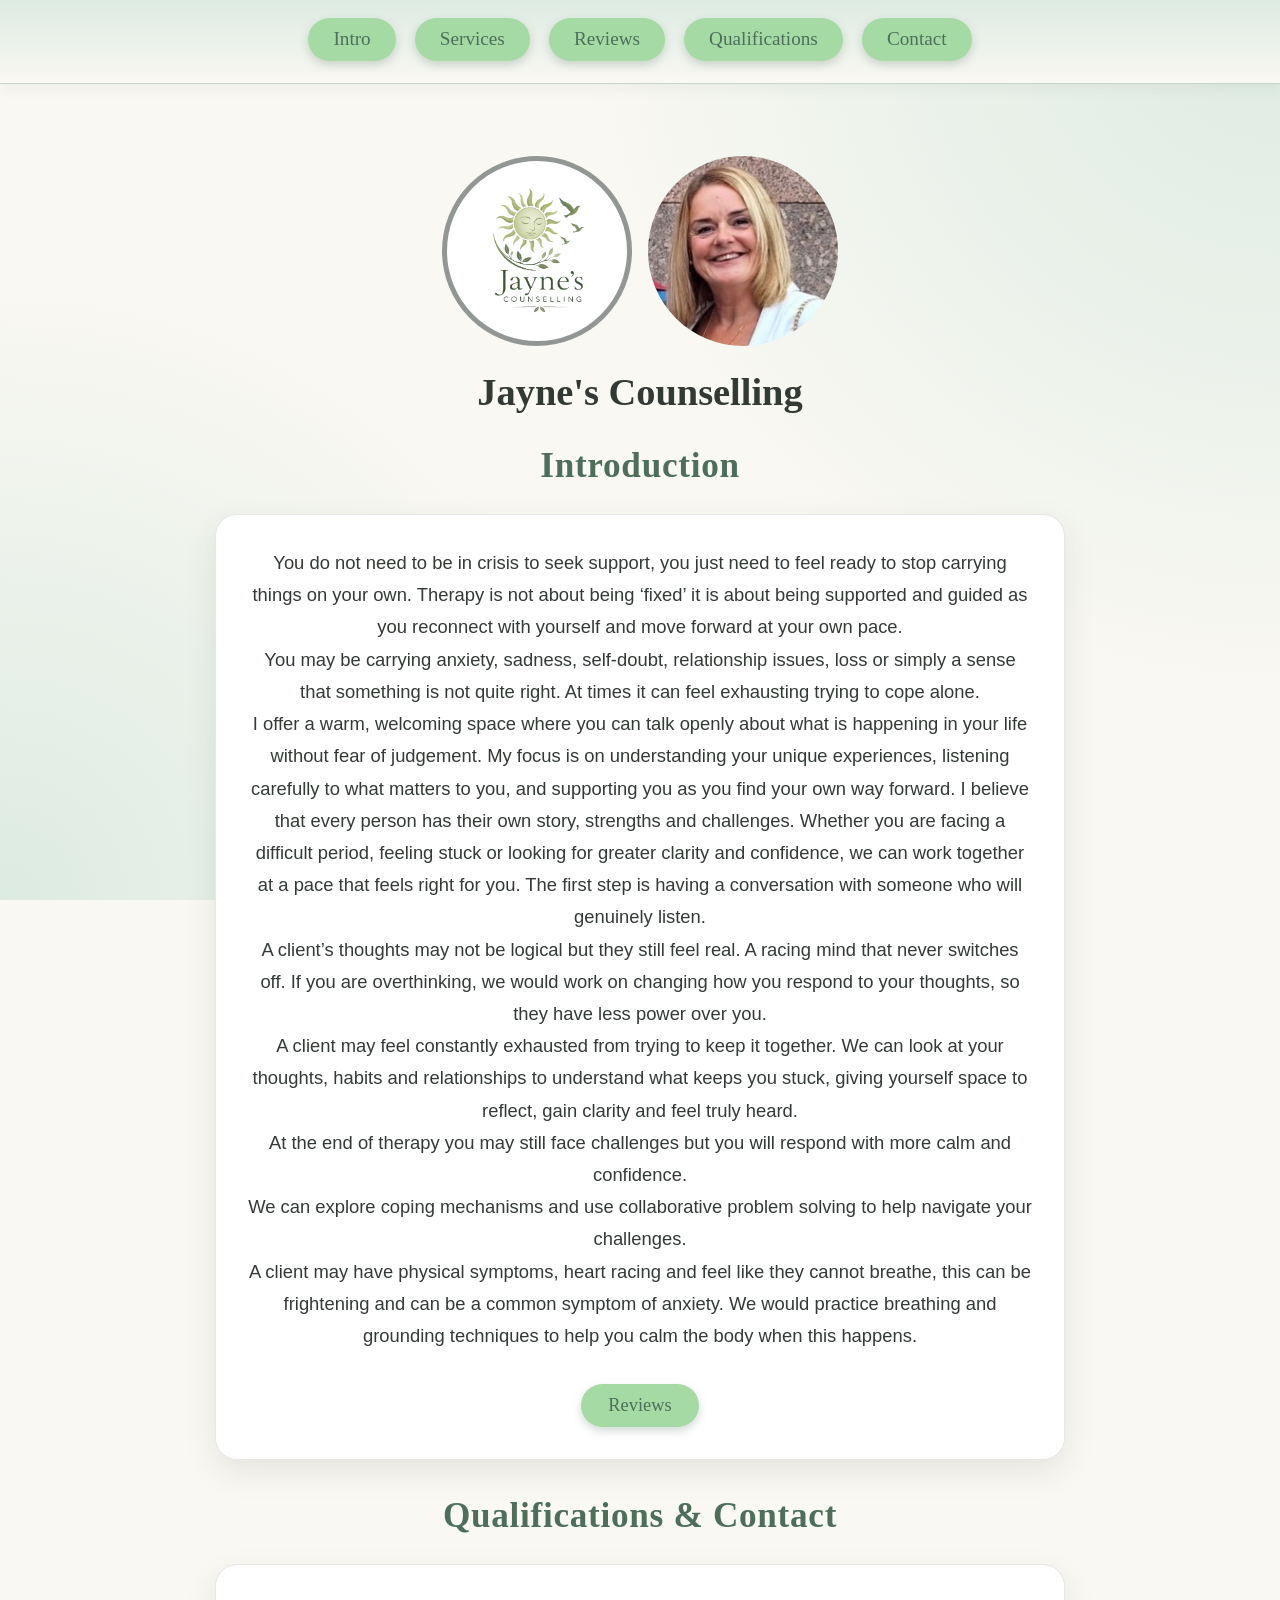
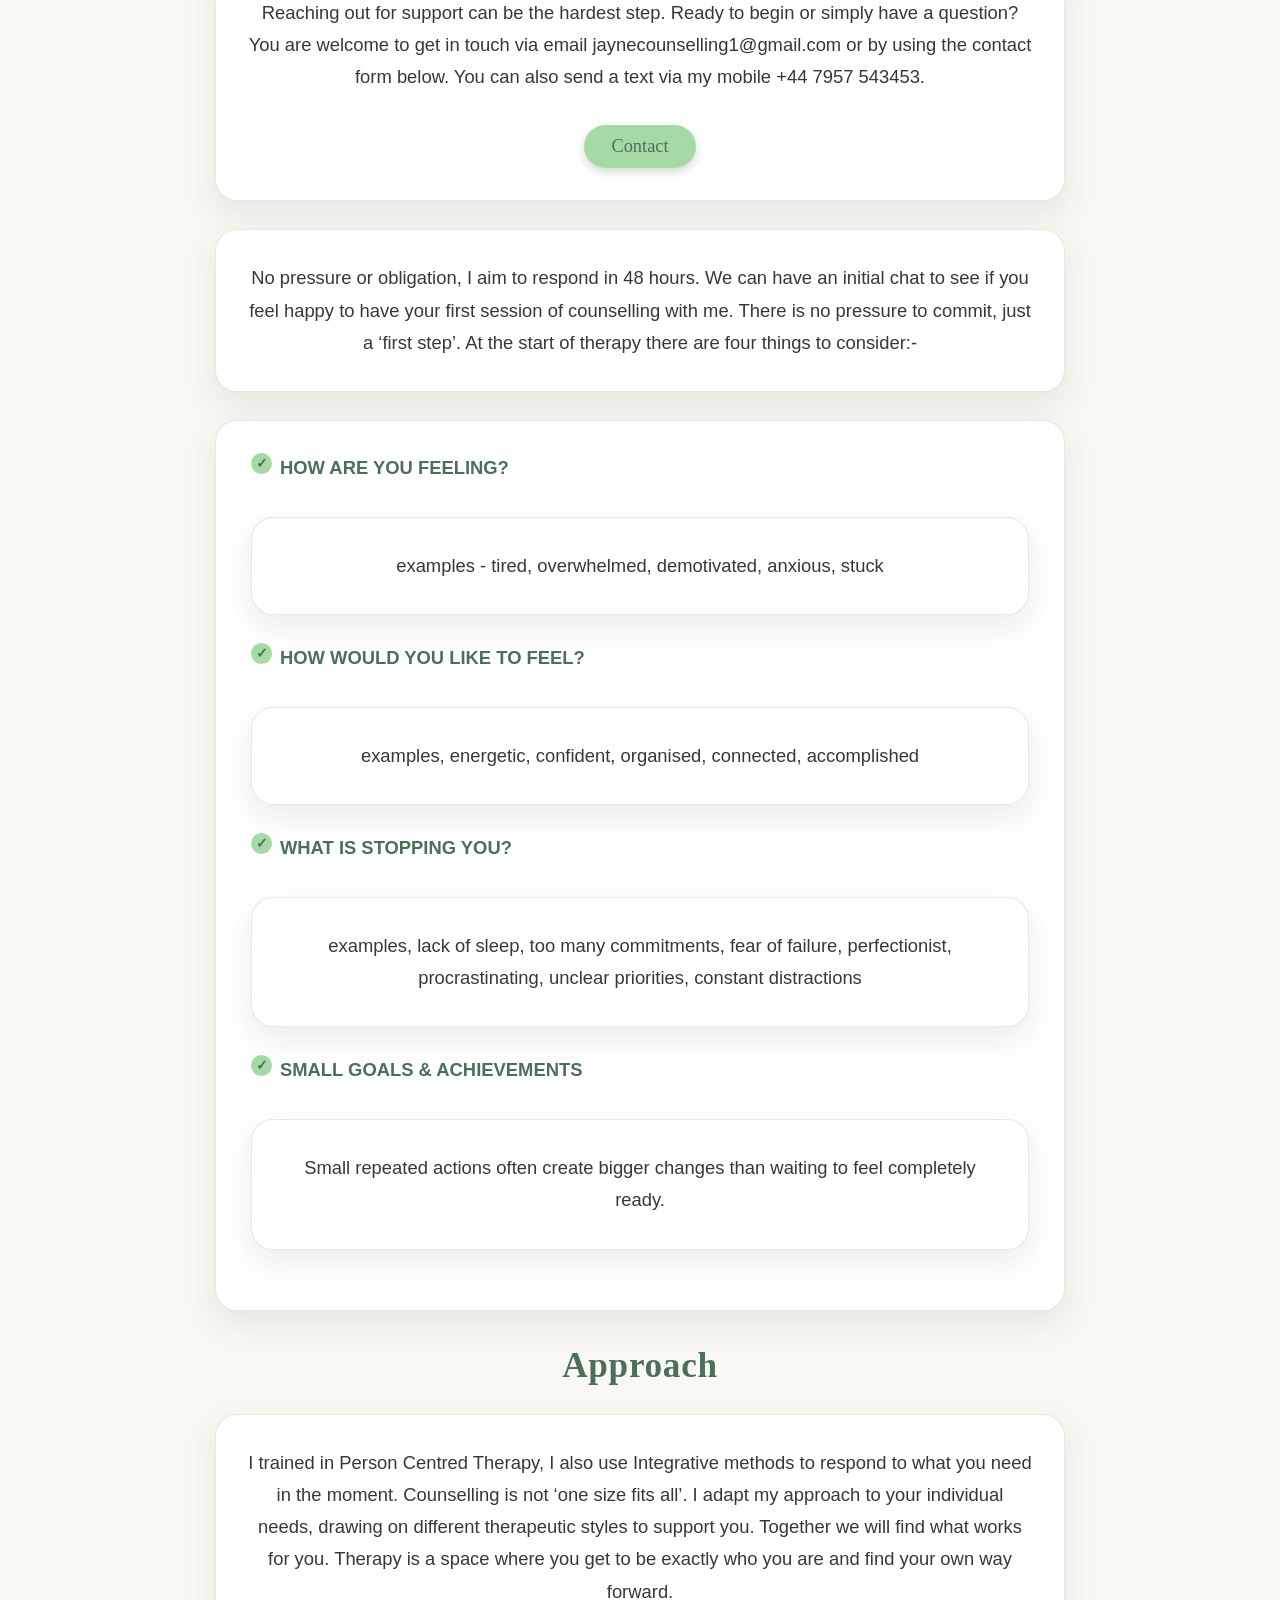
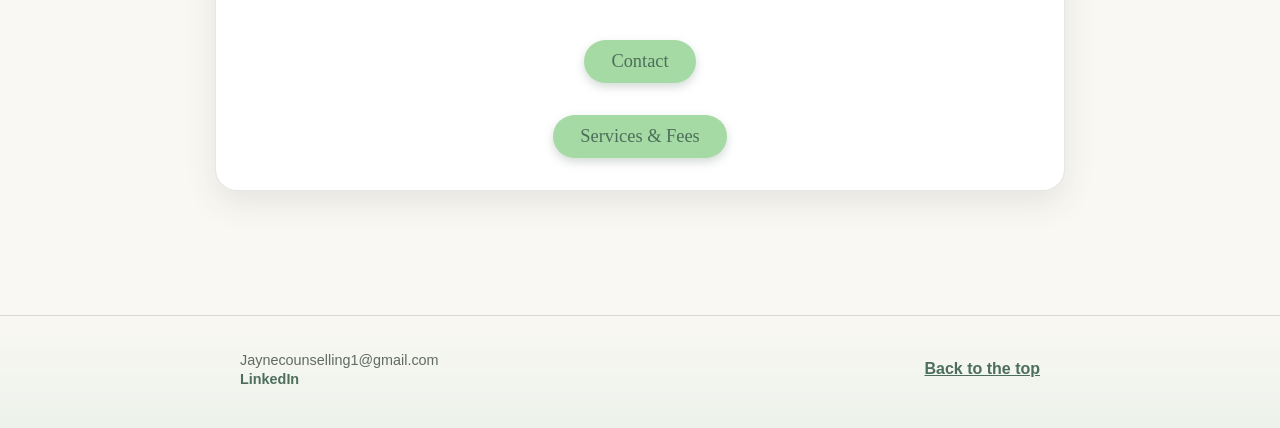
<file: index.html>
<!doctype html>
<html lang="en">

<head>
    <meta charset="utf-8">
    <meta name="viewport" content="width=device-width, initial-scale=1, shrink-to-fit=no">
    <title>Jayne's Counselling</title>
    <link rel="stylesheet" href="View/style.css">
</head>

<body id="top" class="index-page">

<nav class="button-container">
    <button class="heading-button" onclick="location.href='index.html'">Intro</button>
    <button class="heading-button" onclick="location.href='pricing.html'">Services</button>
    <button class="heading-button" onclick="location.href='testimonials.html'">Reviews</button>
    <button class="heading-button" onclick="location.href='qualifications.html'">Qualifications</button>
    <button class="heading-button" onclick="location.href='contact.html'">Contact</button>
</nav>

<div class="page-heading-name">
    <img src="View/logonew.png" alt="Logo">
    <img src="View/lady.png" alt="Logo">
    <p class="page-heading-title" style="color:black;">Jayne's Counselling</p>
</div>

<div class="content">
 
    
    <h1 class="heading-content-text">
        Introduction
    </h1>
    <p class="central-paragraph">
You do not need to be in crisis to seek support, you just need to feel ready to stop carrying things on your own.
Therapy is not about being ‘fixed’ it is about being supported and guided as you reconnect with yourself and move forward at your own pace.</br>
You may be carrying anxiety, sadness, self-doubt, relationship issues, loss or simply a sense that something is not quite right.
At times it can feel exhausting trying to cope alone.</br>
I offer  a warm, welcoming space where you can talk openly about what is happening in your life without fear of judgement. My focus is on understanding your unique experiences, listening carefully to what matters to you, and supporting you as you find your own way forward.
I believe that every person has their own story, strengths and challenges. Whether you are facing a difficult period, feeling stuck or looking for greater clarity and confidence, we can work together at a pace that feels right for you.
The first step is having a conversation with someone who will genuinely listen.</br>
A client’s thoughts may not be logical but they still feel real. A racing mind that never switches off. If you are overthinking, we would work on changing how you respond to your thoughts, so they have less power over you. </br>
A client may feel constantly exhausted from trying to keep it together. We can look at your thoughts, habits and relationships to understand what keeps you stuck, giving yourself space to reflect, gain clarity and feel truly heard.</br>
At the end of therapy you may still face challenges but you will respond with more calm and confidence.</br>
We can explore coping mechanisms and use collaborative problem solving to help navigate your challenges. </br>
A client may have physical symptoms, heart racing and feel like they cannot breathe, this can be frightening and can be a common symptom of anxiety.  We would practice breathing and grounding techniques to help you calm the body when this happens.

<br>
<br>
<button class="content-button" onclick="location.href='testimonials.html'">Reviews</button>
    </p>
    <h2 class= "heading-content-text" >
        Qualifications &amp; Contact
    </h2>
     <p class="central-paragraph">
  Reaching out for support can be the hardest step.
Ready to begin or simply have a question?
You are welcome to get in touch via email jaynecounselling1@gmail.com or by using the contact form below.
You can also send a text via my mobile +44 7957 543453. </br></br><button class="content-button" onclick="location.href='contact.html'">Contact</button></p>

<p class="central-paragraph">
No pressure or obligation,
I aim to respond in 48 hours.
We can have an initial chat to see if you feel happy to have your first session of counselling with me. There is no pressure to commit, just a ‘first step’.
At the start of therapy there are four things to consider:-
<dl class="qualifications-list">
            <dt><strong>HOW ARE YOU FEELING?</strong></dt>
            <p class="central-paragraph">examples - tired, overwhelmed, demotivated, anxious, stuck</p>

            <dt><strong>HOW WOULD YOU LIKE TO FEEL? </strong></dt>
            <p class="central-paragraph">examples, energetic, confident, organised, connected, accomplished</p>

            <dt><strong>WHAT IS STOPPING YOU? </strong></dt>
            <p class="central-paragraph">examples, lack of sleep, too many commitments, fear of failure, perfectionist, procrastinating, unclear priorities, constant distractions </p>
            <dt><strong>SMALL GOALS & ACHIEVEMENTS</strong></dt>
            <p class="central-paragraph">
Small repeated actions often create bigger changes than waiting to feel completely ready.
</dl>
</p>
</p>
 <h2 class= "heading-content-text" >
        Approach
    </h2>
 
<p class="central-paragraph">
I trained in Person Centred Therapy, I also use Integrative methods to respond to what you need in the moment. Counselling is not ‘one size fits all’.  I adapt my approach to your individual needs, drawing on different therapeutic styles to support you. Together we will find what works for you. Therapy is a space where you get to be exactly who you are and find your own way forward.
<br>
<br>
<button class="content-button" onclick="location.href='contact.html'">Contact</button>
<br>
<br>
<button class="content-button" onclick="location.href='pricing.html'">Services & Fees</button>




    </p>
</div>

<footer class="site-footer">
    <div class="footer-content">
        <div class="personal-info">
            <p>Jaynecounselling1@gmail.com</p>
            <p>
                <a href="https://www.linkedin.com/in/jayne-s-counselling-mbacp-6b0465385/" target="_blank" rel="noopener" class="footer-link">LinkedIn</a>
            </p>
        </div>
        <div>
            <a href="#top" class="back-to-top">Back to the top</a>
        </div>
    </div>
</footer>

</body>

</html>
</file>
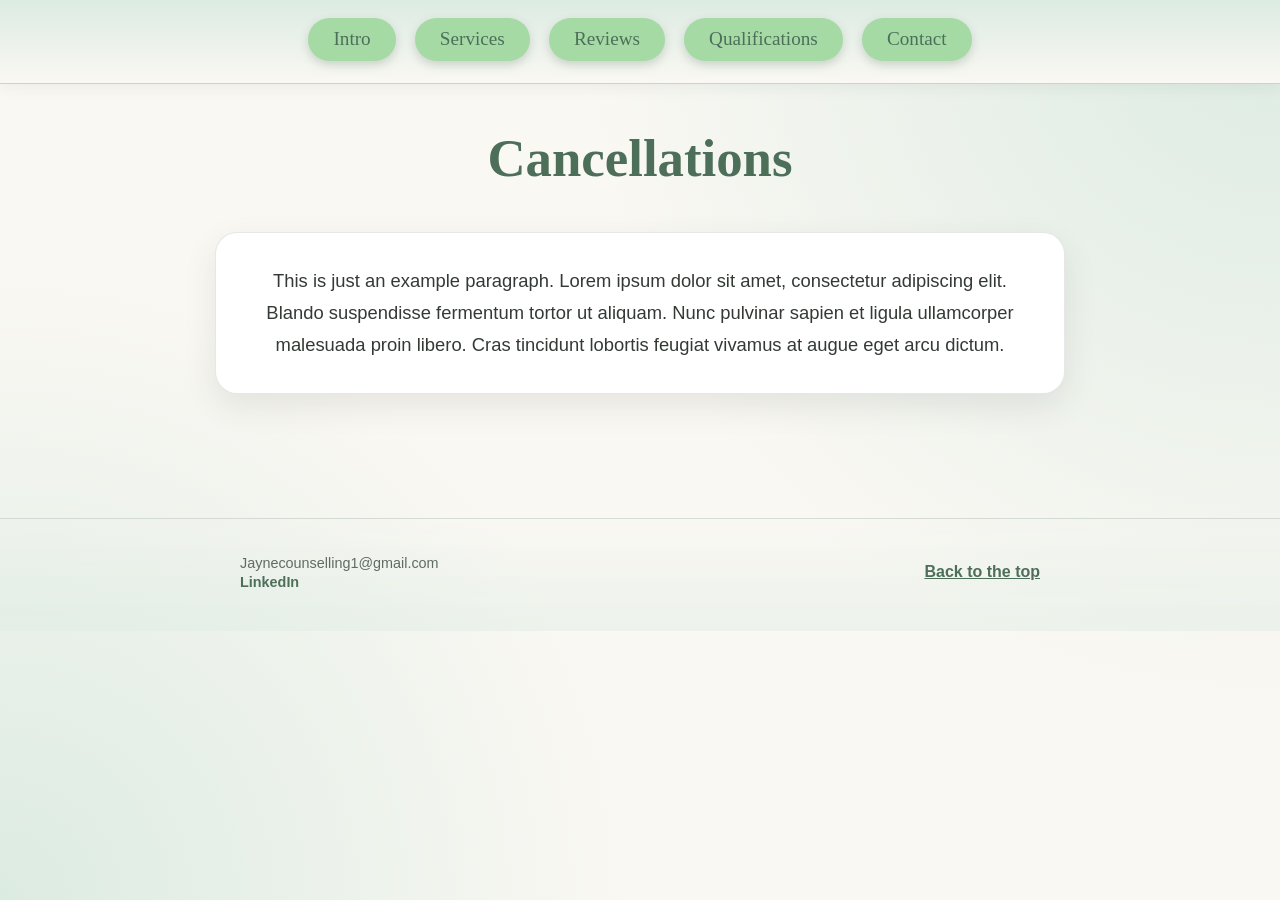
<file: cancellations.html>
<!doctype html>
<html lang="en">

<head>
    <meta charset="utf-8">
    <meta name="viewport" content="width=device-width, initial-scale=1, shrink-to-fit=no">
    <title>Cancellations</title>
    <link rel="stylesheet" href="View/style.css">
</head>

<body id="top">

<nav class="button-container">
    <button class="heading-button" onclick="location.href='index.html'">Intro</button>
    <button class="heading-button" onclick="location.href='pricing.html'">Services</button>
    <button class="heading-button" onclick="location.href='testimonials.html'">Reviews</button>
    <button class="heading-button" onclick="location.href='qualifications.html'">Qualifications</button>
    <button class="heading-button" onclick="location.href='contact.html'">Contact</button>
</nav>

<div class="page-heading-title">
    <h2>Cancellations</h2>
</div>

<div class="content">
    <p class="central-paragraph">
        This is just an example paragraph. Lorem ipsum dolor sit amet, consectetur adipiscing elit. Blando suspendisse fermentum tortor ut aliquam.
        Nunc pulvinar sapien et ligula ullamcorper malesuada proin libero. Cras tincidunt lobortis feugiat vivamus at augue eget arcu dictum.
    </p>
</div>

<footer class="site-footer">
    <div class="footer-content">
        <div class="personal-info">
            <p>Jaynecounselling1@gmail.com</p>
            <p>
                <a href="https://www.linkedin.com/in/jayne-s-counselling-mbacp-6b0465385/" target="_blank" rel="noopener" class="footer-link">LinkedIn</a>
            </p>
        </div>
        <div>
            <a href="#top" class="back-to-top">Back to the top</a>
        </div>
    </div>
</footer>

</body>

</html>
</file>
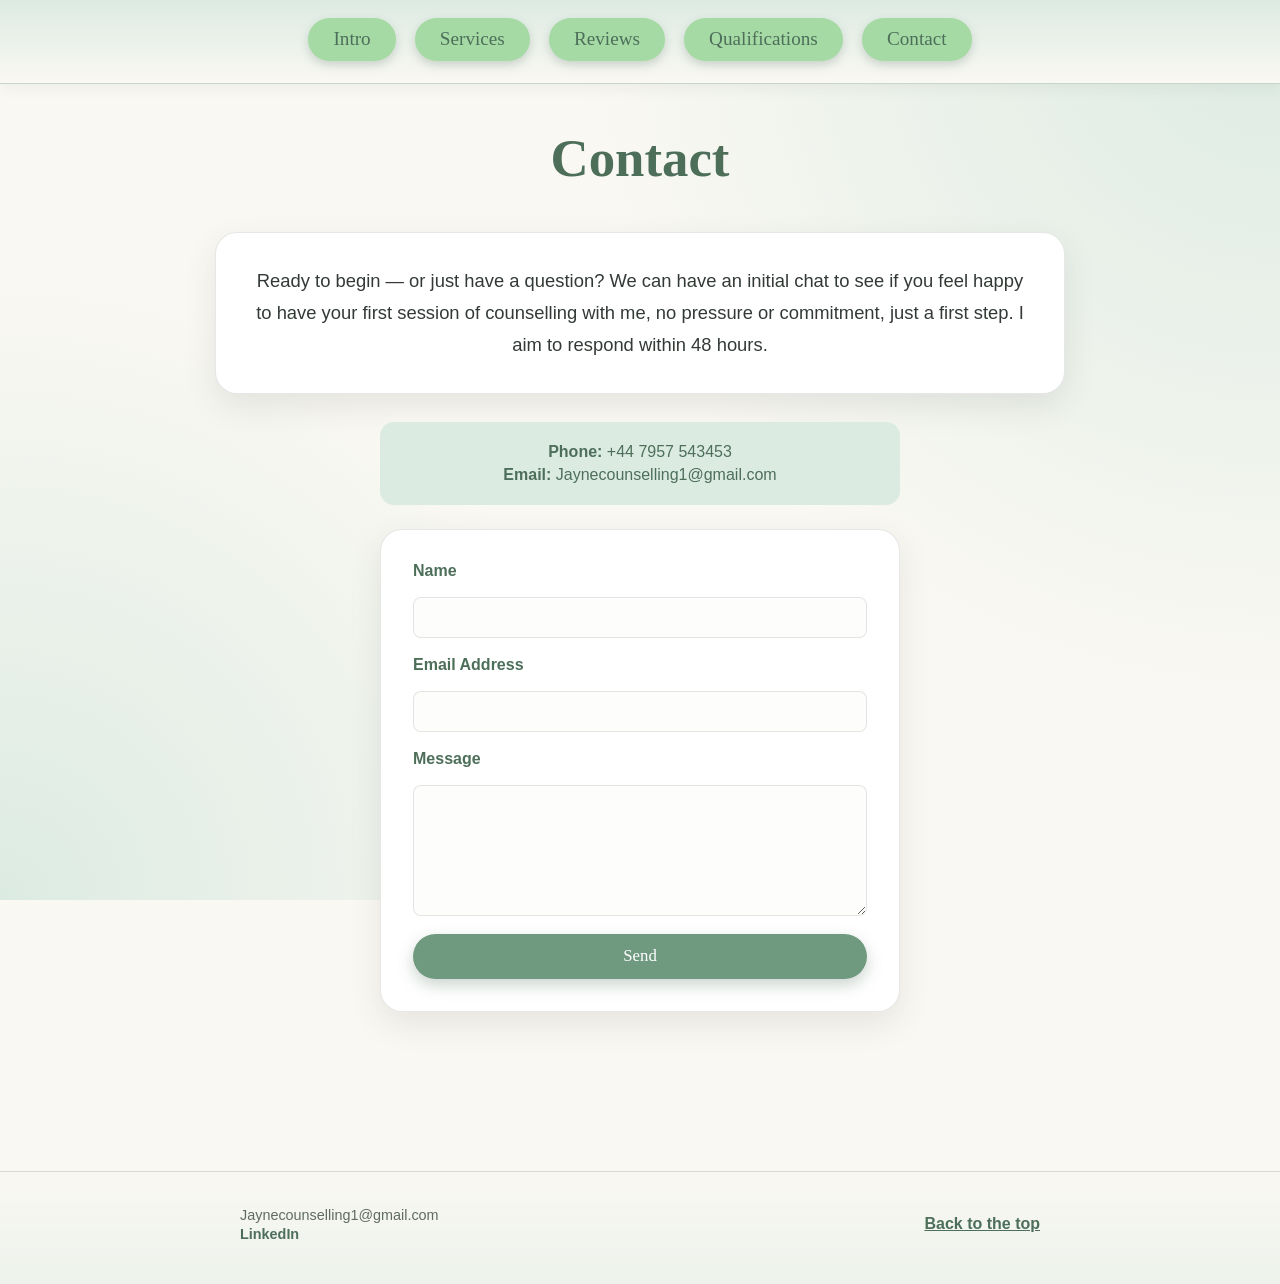
<file: contact.html>
<!doctype html>
<html lang="en">

<head>
    <meta charset="utf-8">
    <meta name="viewport" content="width=device-width, initial-scale=1, shrink-to-fit=no">
    <title>Contact</title>
    <link rel="stylesheet" href="View/style.css">
</head>

<body id="top">

    
<nav class="button-container">
    <button class="heading-button" onclick="location.href='index.html'">Intro</button>
    <button class="heading-button" onclick="location.href='pricing.html'">Services</button>
    <button class="heading-button" onclick="location.href='testimonials.html'">Reviews</button>
    <button class="heading-button" onclick="location.href='qualifications.html'">Qualifications</button>
    <button class="heading-button" onclick="location.href='contact.html'">Contact</button>
</nav>

<div class="page-heading-title">
    <h2>Contact</h2>
</div>

<div class="content">
        <p class="central-paragraph">
    Ready to begin — or just have a question?

    We can have an initial chat to see if you feel happy to have your first session of counselling with me, no
    pressure or commitment, just a first step.
    I aim to respond within 48 hours.

    </p>

    <div class="contact-info">
        <p><strong>Phone:</strong> +44 7957 543453</p>
        <p><strong>Email:</strong> Jaynecounselling1@gmail.com</p>
    </div>

    <form id="contact-form" action="https://formspree.io/f/xvkpzpoo" method="POST" class="contact-form">
        <label for="name">Name</label>
        <input type="text" id="name" name="name" required>

        <label for="email">Email Address</label>
        <input type="email" id="email" name="_replyto" required>

        <label for="message">Message</label>
        <textarea id="message" name="message" rows="6" required></textarea>

        <!-- Honeypot field: hidden from real visitors, bots tend to fill it in -->
        <input type="text" name="_gotcha" style="display:none" tabindex="-1" autocomplete="off">

        <button type="submit">Send</button>
    </form>

    <p id="form-status" class="form-status" role="status" aria-live="polite"></p>
</div>

<script>
    const contactForm = document.getElementById('contact-form');
    const formStatus = document.getElementById('form-status');

    contactForm.addEventListener('submit', async function (event) {
        event.preventDefault();

        const submitButton = contactForm.querySelector('button[type="submit"]');
        submitButton.disabled = true;
        formStatus.textContent = 'Sending…';
        formStatus.className = 'form-status';

        try {
            const response = await fetch(contactForm.action, {
                method: 'POST',
                body: new FormData(contactForm),
                headers: { 'Accept': 'application/json' }
            });

            if (response.ok) {
                contactForm.reset();
                formStatus.textContent = 'Thanks for reaching out — your message has been sent. I aim to respond within 48 hours.';
                formStatus.className = 'form-status form-status-success';
            } else {
                const data = await response.json().catch(() => null);
                const message = data && data.errors
                    ? data.errors.map(function (error) { return error.message; }).join(', ')
                    : 'Something went wrong sending your message. Please try again or email directly.';
                formStatus.textContent = message;
                formStatus.className = 'form-status form-status-error';
            }
        } catch (error) {
            formStatus.textContent = 'Something went wrong sending your message. Please check your connection and try again.';
            formStatus.className = 'form-status form-status-error';
        } finally {
            submitButton.disabled = false;
        }
    });
</script>

<footer class="site-footer">
    <div class="footer-content">
        <div class="personal-info">
            <p>Jaynecounselling1@gmail.com</p>
            <p>
                <a href="https://www.linkedin.com/in/jayne-s-counselling-mbacp-6b0465385/" target="_blank" rel="noopener" class="footer-link">LinkedIn</a>
            </p>
        </div>
        <div>
            <a href="#top" class="back-to-top">Back to the top</a>
        </div>
    </div>
</footer>

</body>

</html>
</file>
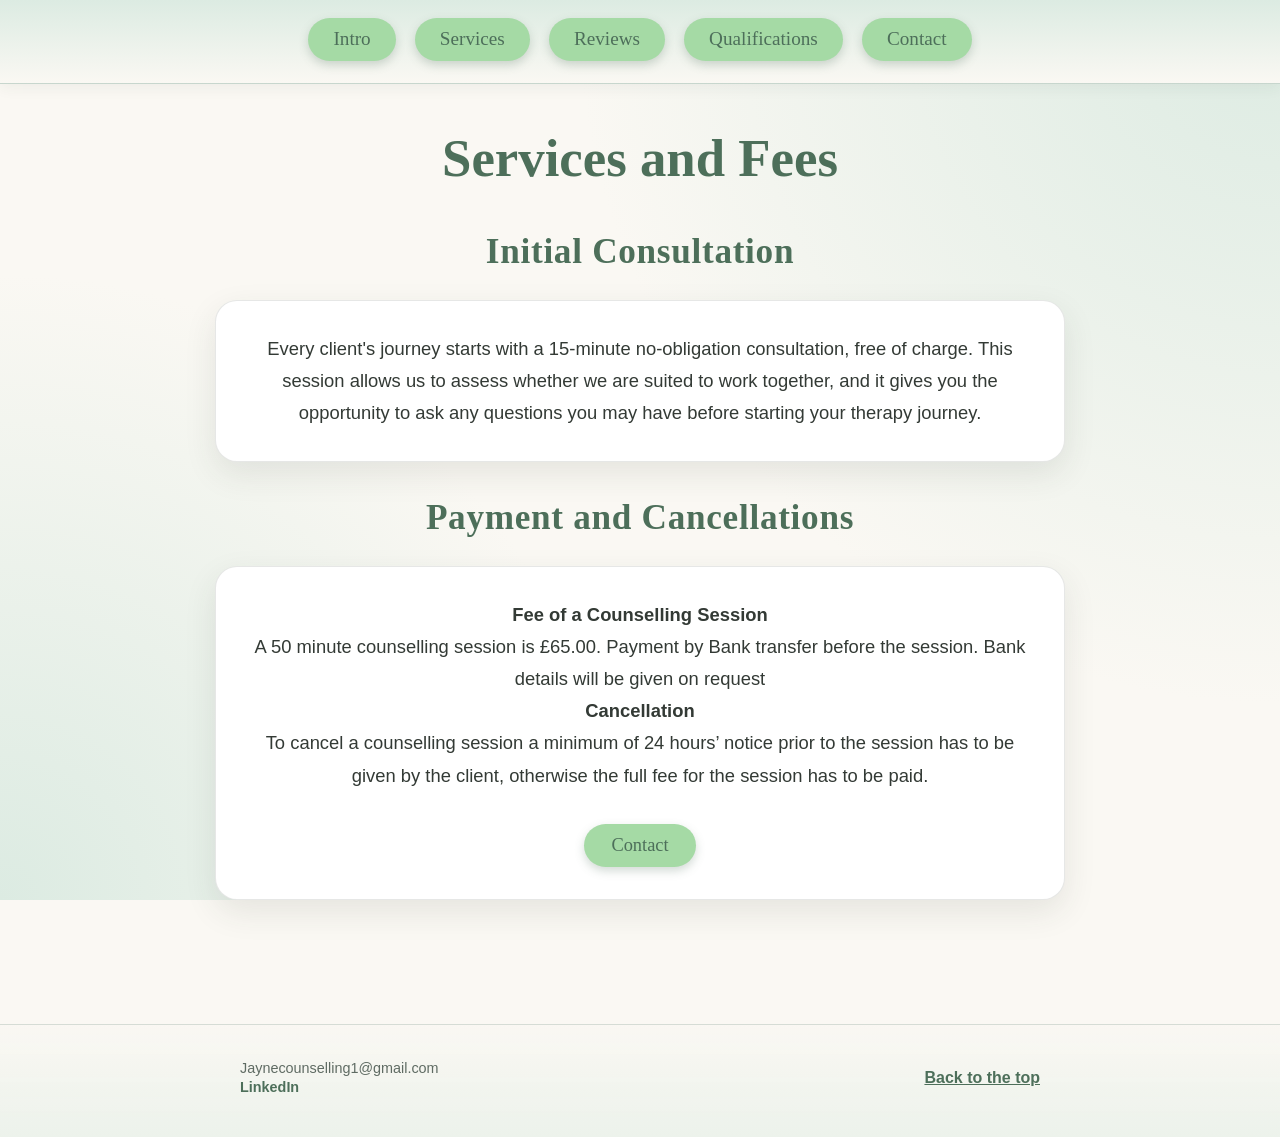
<file: pricing.html>
<!doctype html>
<html lang="en">

<head>
    <meta charset="utf-8">
    <meta name="viewport" content="width=device-width, initial-scale=1, shrink-to-fit=no">
    <title>Pricing</title>
    <link rel="stylesheet" href="View/style.css">
</head>

<body id="top">

<nav class="button-container">
    <button class="heading-button" onclick="location.href='index.html'">Intro</button>
    <button class="heading-button" onclick="location.href='pricing.html'">Services</button>
    <button class="heading-button" onclick="location.href='testimonials.html'">Reviews</button>
    <button class="heading-button" onclick="location.href='qualifications.html'">Qualifications</button>
    <button class="heading-button" onclick="location.href='contact.html'">Contact</button>
</nav>

<div class="page-heading-title">
    <h2>Services and Fees</h2>
</div>
 <h1 class="heading-content-text"> 
        Initial Consultation
    </h1>
<div class="content">
    <p class="central-paragraph">

    Every client's journey starts with a 15-minute no-obligation consultation, free of charge. This session allows us to assess whether we are suited to work together, and it gives you the opportunity to ask any questions you may have before starting your therapy journey. 

 
    </p>
    <h1 class="heading-content-text"> 
        Payment and Cancellations
    </h1>
     <p class="central-paragraph">
    

<b>Fee of a Counselling Session</b>

<br>
 

A 50 minute counselling session is £65.00.

Payment by Bank transfer before the session.

Bank details will be given on request
<br>
<b>Cancellation</b>
<br>

To cancel a counselling session a minimum of 24 hours’ notice prior to the session has to be given by the client, otherwise the full fee for the session has to be paid.
   
    <br>
    <br>
<button class="content-button" onclick="location.href='contact.html'">Contact</button>
 </p>

</div>

<footer class="site-footer">
    <div class="footer-content">
        <div class="personal-info">
            <p>Jaynecounselling1@gmail.com</p>
            <p>
                <a href="https://www.linkedin.com/in/jayne-s-counselling-mbacp-6b0465385/" target="_blank" rel="noopener" class="footer-link">LinkedIn</a>
            </p>
        </div>
        <div>
            <a href="#top" class="back-to-top">Back to the top</a>
        </div>
    </div>
</footer>

</body>

</html>
</file>
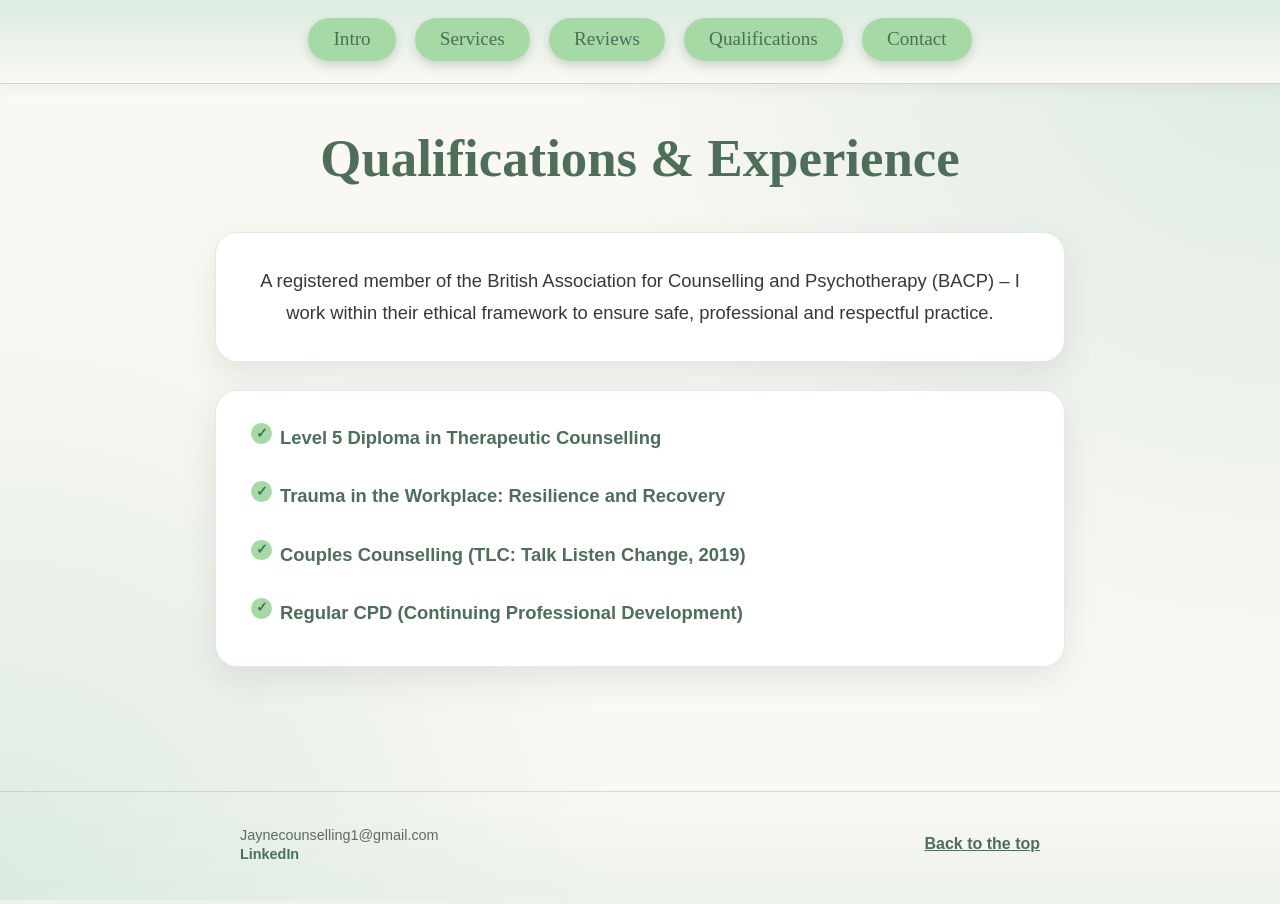
<file: qualifications.html>
<!doctype html>
<html lang="en">

<head>
    <meta charset="utf-8">
    <meta name="viewport" content="width=device-width, initial-scale=1, shrink-to-fit=no">
    <title>Qualifications</title>
    <link rel="stylesheet" href="View/style.css">
</head>

<body id="top">

<nav class="button-container">
    <button class="heading-button" onclick="location.href='index.html'">Intro</button>
    <button class="heading-button" onclick="location.href='pricing.html'">Services</button>
    <button class="heading-button" onclick="location.href='testimonials.html'">Reviews</button>
    <button class="heading-button" onclick="location.href='qualifications.html'">Qualifications</button>
    <button class="heading-button" onclick="location.href='contact.html'">Contact</button>
</nav>

<div class="page-heading-title">
    <h2>Qualifications & Experience</h2>
</div>

<div class="content">
    <p class="central-paragraph">
    A registered member of the British Association for Counselling and Psychotherapy (BACP) – I  work within their ethical framework to ensure safe, professional and respectful practice.
</p>

        <dl class="qualifications-list">
            <dt><strong>Level 5 Diploma in Therapeutic Counselling</strong></dt>

            <dt><strong>Trauma in the Workplace: Resilience and Recovery</strong></dt>

            <dt><strong>Couples Counselling (TLC: Talk Listen Change, 2019)</strong></dt>

            <dt><strong>Regular CPD (Continuing Professional Development)</strong></dt>
        </dl>

</div>

<footer class="site-footer">
    <div class="footer-content">
        <div class="personal-info">
            <p>Jaynecounselling1@gmail.com</p>
            <p>
                <a href="https://www.linkedin.com/in/jayne-s-counselling-mbacp-6b0465385/" target="_blank" rel="noopener" class="footer-link">LinkedIn</a>
            </p>
        </div>
        <div>
            <a href="#top" class="back-to-top">Back to the top</a>
        </div>
    </div>
</footer>

</body>

</html>
</file>
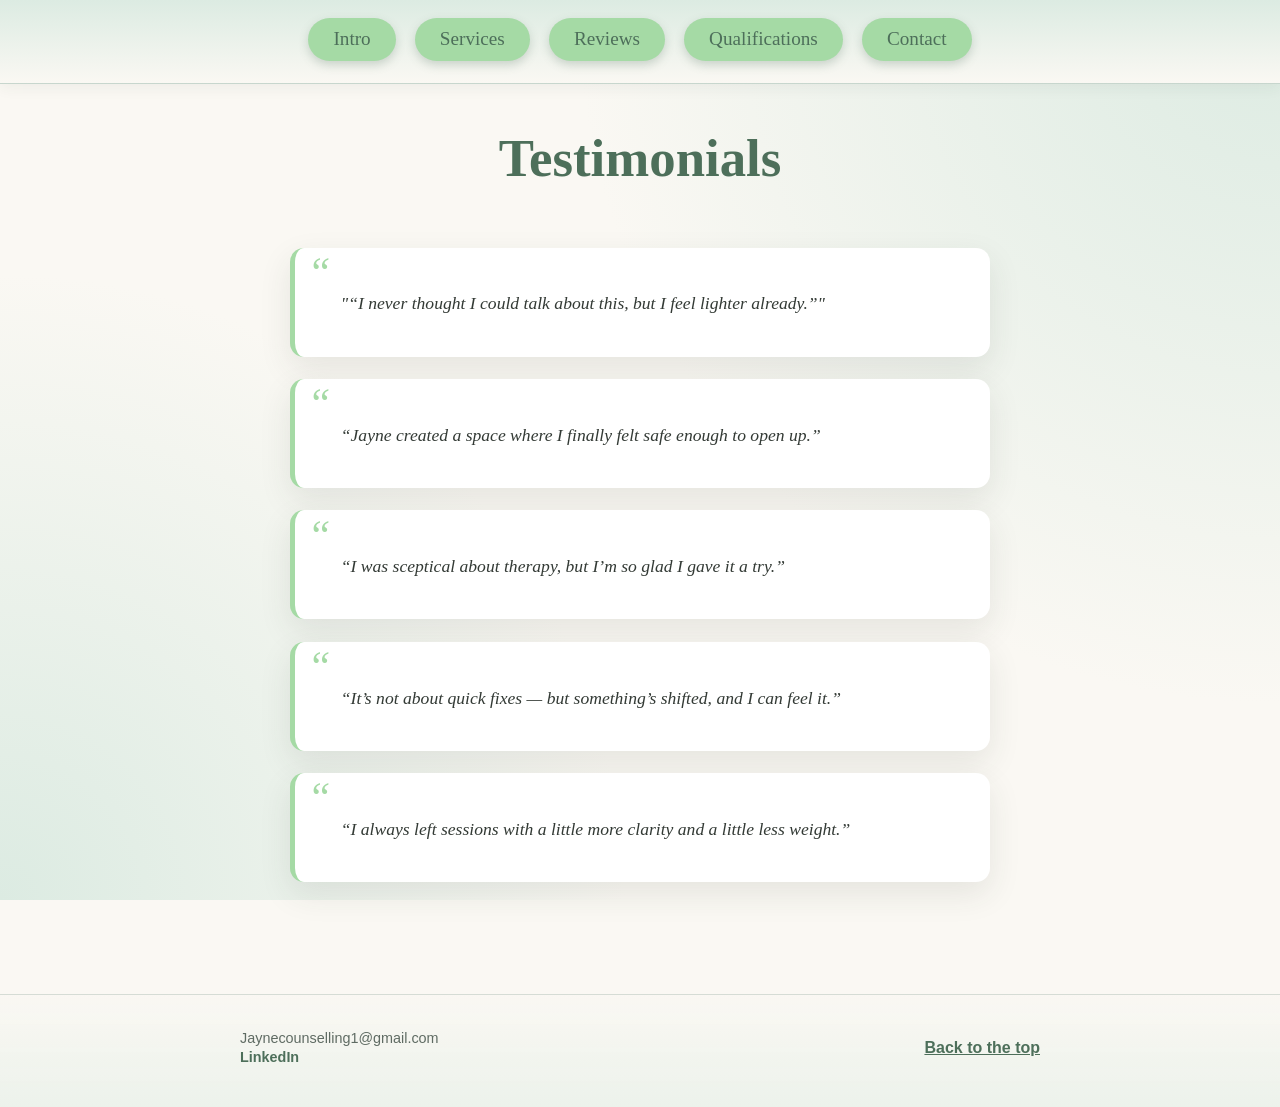
<file: testimonials.html>
<!doctype html>
<html lang="en">

<head>
    <meta charset="utf-8">
    <meta name="viewport" content="width=device-width, initial-scale=1, shrink-to-fit=no">
    <title>Testimonials</title>
    <link rel="stylesheet" href="View/style.css">
</head>

<body id="top">

<nav class="button-container">
    <button class="heading-button" onclick="location.href='index.html'">Intro</button>
    <button class="heading-button" onclick="location.href='pricing.html'">Services</button>
    <button class="heading-button" onclick="location.href='testimonials.html'">Reviews</button>
    <button class="heading-button" onclick="location.href='qualifications.html'">Qualifications</button>
    <button class="heading-button" onclick="location.href='contact.html'">Contact</button>
</nav>

<div class="page-heading-title">
    <h2>Testimonials</h2>
</div>

<div class="content">

    <div class="testimonials-list">
        <blockquote>
            <p>"“I never thought I could talk about this, but I feel lighter already.”"</p>
            
        </blockquote>

        <blockquote>
            <p>“Jayne created a space where I finally felt safe enough to open up.”</p>
           
        </blockquote>

        <blockquote>
            <p>“I was sceptical about therapy, but I’m so glad I gave it a try.”</p>
          
        </blockquote>
          <blockquote>
            <p>“It’s not about quick fixes — but something’s shifted, and I can feel it.”</p>
          
        </blockquote>
          <blockquote>
            <p>“I always left sessions with a little more clarity and a little less weight.”</p>
          
        </blockquote>
    </div>

</div>

<footer class="site-footer">
    <div class="footer-content">
        <div class="personal-info">
            <p>Jaynecounselling1@gmail.com</p>
            <p>
                <a href="https://www.linkedin.com/in/jayne-s-counselling-mbacp-6b0465385/" target="_blank" rel="noopener" class="footer-link">LinkedIn</a>
            </p>
        </div>
        <div>
            <a href="#top" class="back-to-top">Back to the top</a>
        </div>
    </div>
</footer>

</body>

</html>
</file>
<file: View/style.css>
/* =========================================================
   Design tokens
   ========================================================= */
:root {
    --color-bg: #faf8f3;
    --color-surface: #ffffff;
    --color-primary: #6f9a80;
    --color-primary-dark: #4d6f5a;
    --color-primary-light: #dcebe2;
    --color-accent: #a5daa5;
    --color-text: #333a35;
    --color-text-muted: #5f6b63;
    --color-border: rgba(51, 58, 53, 0.12);
    --shadow-soft: 0 12px 32px rgba(46, 61, 51, 0.1);
    --shadow-hover: 0 16px 40px rgba(46, 61, 51, 0.16);
    --radius-lg: 22px;
    --radius-md: 14px;
    --radius-sm: 8px;
    --font-body: 'Gill Sans', 'Gill Sans MT', Calibri, 'Trebuchet MS', sans-serif;
    --font-heading: Georgia, 'Times New Roman', Times, serif;
}

* {
    box-sizing: border-box;
}

html {
    scroll-behavior: smooth;
}

body {
    font-family: var(--font-body);
    background-color: var(--color-bg);
    background-image:
        radial-gradient(circle at top right, var(--color-primary-light) 0%, transparent 45%),
        radial-gradient(circle at bottom left, var(--color-primary-light) 0%, transparent 40%);
    background-attachment: fixed;
    color: var(--color-text);
    margin: 0;
    animation: page-fade-in 0.5s ease;
}

body.index-page {
    animation: none;
}

@keyframes page-fade-in {
    from { opacity: 0; }
    to { opacity: 1; }
}

.heading-content-text {
    font-size: clamp(1.6rem, 3vw, 2.2rem);
    font-weight: 700;
    color: var(--color-primary-dark);
    margin: 2.2rem 0 1rem;
    font-family: var(--font-heading);
    text-align: center;
    letter-spacing: 0.02em;
}

/* =========================================================
   Navigation
   ========================================================= */
.button-container {
    display: flex;
    gap: 1.2rem;
    padding: 1.1rem 1rem 1.4rem;
    flex-wrap: wrap;
    justify-content: center;
    background: linear-gradient(180deg, var(--color-primary-light) 0%, var(--color-bg) 100%);
    border-bottom: 1px solid var(--color-border);
    box-shadow: 0 4px 14px rgba(46, 61, 51, 0.06);
    position: sticky;
    top: 0;
    z-index: 10;
    backdrop-filter: blur(6px);
}

@media (max-width: 400px) {
    .button-container {
        justify-content: flex-start;
        padding-left: 1rem;
        flex-wrap: nowrap;
        overflow-x: auto;
        -webkit-overflow-scrolling: touch;
        padding-bottom: 15px;
    }
}

.heading-button {
    background: var(--color-accent);
    border: none;
    border-radius: 999px;
    font-size: clamp(0.95rem, 2.4vw, 1.2rem);
    cursor: pointer;
    padding: 0.55em 1.3em;
    font-family: var(--font-heading);
    color: var(--color-primary-dark);
    text-decoration: none;
    box-shadow: 0 4px 10px rgba(79, 111, 90, 0.25);
    transition: background 0.25s ease, color 0.25s ease, transform 0.2s ease, box-shadow 0.25s ease;
    white-space: nowrap;
}

.heading-button:hover {
    background: var(--color-primary-dark);
    color: #ffffff;
    text-decoration: none;
    transform: translateY(-2px);
    box-shadow: var(--shadow-hover);
}

.content-button {
    background: var(--color-accent);
    border: none;
    border-radius: 999px;
    font-size: 1.15rem;
    cursor: pointer;
    padding: 0.6em 1.5em;
    font-family: var(--font-heading);
    color: var(--color-primary-dark);
    text-decoration: none;
    box-shadow: 0 4px 10px rgba(79, 111, 90, 0.25);
    transition: background 0.25s ease, color 0.25s ease, transform 0.2s ease, box-shadow 0.25s ease;
}

.content-button:hover {
    background: var(--color-primary-dark);
    color: #ffffff;
    text-decoration: none;
    transform: translateY(-2px);
    box-shadow: var(--shadow-hover);
}

/* =========================================================
   Footer
   ========================================================= */
.site-footer {
    border-top: 1px solid var(--color-border);
    padding: 2rem 2rem 2.4rem;
    margin-top: 4rem;
    font-family: var(--font-body);
    font-size: 0.9rem;
    color: var(--color-text-muted);
    background: linear-gradient(180deg, transparent 0%, var(--color-primary-light) 220%);
}

.footer-content {
    max-width: 800px;
    margin: 0 auto;
    display: flex;
    flex-wrap: wrap;
    justify-content: space-between;
    align-items: center;
    gap: 1rem;
}

.personal-info p {
    margin: 0.2rem 0;
}

.footer-link {
    color: var(--color-primary-dark);
    font-weight: 600;
    text-decoration: none;
}

.footer-link:hover {
    text-decoration: underline;
}

.back-to-top {
    background: none;
    border: none;
    color: var(--color-primary-dark);
    font-weight: 600;
    cursor: pointer;
    font-size: 1rem;
    padding: 0;
    font-family: inherit;
    transition: color 0.3s ease;
}

.back-to-top:hover {
    color: var(--color-primary);
}

/* =========================================================
   Hero / page heading with the forest photo + circle emblem
   ========================================================= */
.page-heading-name {
    position: relative;
    text-align: center;
    margin: 1.5rem auto 0;
    padding: 3rem 1.5rem 4rem;
    width: min(1100px, 94%);
    box-sizing: border-box;
    color: white;
    border-radius: var(--radius-lg);
    overflow: hidden;
    box-shadow: var(--shadow-soft);
}

.index-page .page-heading-name {
    display: flex;
    align-items: center;
    justify-content: center;
    flex-wrap: wrap;
    gap: 1rem;
    padding: 3rem 1.5rem 1rem;
    box-shadow: none;
    border-radius: 0;
    overflow: visible;
}

.index-page .page-heading-name::before {
    content: none;
}

.page-heading-name::before {
    content: "";
    position: absolute;
    inset: 0;
    background-image: linear-gradient(180deg, rgba(35, 54, 40, 0.55), rgba(35, 54, 40, 0.75)), url('treesbackground.jpg');
    background-size: cover;
    background-position: center;
    z-index: 0;
}

.page-heading-name img {
    width: clamp(120px, 24vw, 190px);
    height: auto;
    z-index: 1;
    position: relative;
    border-radius: 50%;
    padding: 10px;
    background: radial-gradient(circle, rgba(255, 255, 255, 0.9) 60%, rgba(255, 255, 255, 0) 72%), url('circle.png') center / contain no-repeat;
    box-shadow: 0 8px 24px rgba(0, 0, 0, 0.25);
}

.index-page .page-heading-name img {
    width: clamp(100px, 24vw, 190px);
    height: clamp(100px, 24vw, 190px);
    object-fit: cover;
    border-radius: 50%;
    padding: 0;
    background: none;
    box-shadow: none;
}

.index-page .page-heading-name img:first-of-type {
    border: 5px solid #929795;
    background: #ffffff;
}

.page-heading-name h2,
.page-heading-name .subheading,
.page-heading-name .page-heading-title {
    position: relative;
    z-index: 1;
}

.page-heading-name h2 {
    font-size: 3rem;
    font-weight: bold;
    color: #ffffff;
    margin: 0;
    font-family: var(--font-body);
    text-shadow: 0 2px 10px rgba(0, 0, 0, 0.35);
}

.page-heading-name .subheading {
    font-size: 1.1rem;
    color: #f1f5f2;
    margin-top: 0.5rem;
    font-family: var(--font-body);
}

.page-heading-name .page-heading-title {
    margin-top: 1rem;
    font-size: clamp(1.6rem, 4vw, 2.4rem);
    font-weight: bold;
    color: #ffffff !important;
    text-shadow: 0 2px 10px rgba(0, 0, 0, 0.35);
    font-family: var(--font-heading);
}

.index-page .page-heading-name .page-heading-title {
    flex-basis: 100%;
    margin: 0.5rem 0 0;
    color: var(--color-text) !important;
    text-shadow: none;
}

.index-page .content > .heading-content-text:first-child {
    margin-top: 1rem;
}

/* =========================================================
   Body copy card
   ========================================================= */
.central-paragraph {
    max-width: 850px;
    margin: 1.75rem auto;
    font-size: 1.15rem;
    line-height: 1.75;
    color: var(--color-text);
    text-align: center;
    font-family: var(--font-body);
    background-color: var(--color-surface);
    border: 1px solid var(--color-border);
    border-radius: var(--radius-lg);
    padding: 2rem;
    box-shadow: var(--shadow-soft);
    transition: box-shadow 0.3s ease, transform 0.3s ease;
}

.central-paragraph:hover {
    box-shadow: var(--shadow-hover);
}

.page-heading-title {
    font-size: 2.2rem;
    font-weight: bold;
    color: var(--color-primary-dark);
    text-align: center;
    font-family: var(--font-heading);
    margin: 2.2rem 0 0.5rem;
}

.logo {
    height: 40px;
    width: 40px;
    border-radius: 50%;
    object-fit: cover;
}

/* =========================================================
   Contact form
   ========================================================= */
.contact-form {
    max-width: 520px;
    margin: 1.5rem auto;
    display: flex;
    flex-direction: column;
    gap: 1.1rem;
    font-family: var(--font-body);
    background: var(--color-surface);
    padding: 2rem;
    border-radius: var(--radius-lg);
    box-shadow: var(--shadow-soft);
    border: 1px solid var(--color-border);
}

.contact-form label {
    font-weight: 700;
    color: var(--color-primary-dark);
    text-align: left;
}

.contact-form input,
.contact-form textarea {
    padding: 0.65rem 0.8rem;
    font-size: 1rem;
    font-family: inherit;
    border: 1px solid var(--color-border);
    border-radius: var(--radius-sm);
    resize: vertical;
    background-color: #fdfdfb;
    transition: border-color 0.25s ease, box-shadow 0.25s ease;
}

.contact-form input:focus,
.contact-form textarea:focus {
    outline: none;
    border-color: var(--color-primary);
    box-shadow: 0 0 0 3px var(--color-primary-light);
}

.contact-form button {
    padding: 0.8rem;
    font-size: 1.05rem;
    font-family: var(--font-heading);
    background-color: var(--color-primary);
    color: white;
    border: none;
    border-radius: 999px;
    cursor: pointer;
    box-shadow: 0 6px 16px rgba(79, 111, 90, 0.3);
    transition: background-color 0.3s ease, transform 0.2s ease, box-shadow 0.3s ease;
}

.contact-form button:hover {
    background-color: var(--color-primary-dark);
    transform: translateY(-2px);
    box-shadow: var(--shadow-hover);
}

.contact-form button:disabled {
    opacity: 0.6;
    cursor: not-allowed;
    transform: none;
}

.form-status {
    max-width: 520px;
    margin: 1rem auto;
    text-align: center;
    font-family: var(--font-body);
    font-weight: bold;
    min-height: 1.4em;
}

.form-status-success {
    color: #1e7e34;
}

.form-status-error {
    color: #c0392b;
}

.contact-info {
    text-align: center;
    max-width: 520px;
    margin: 1.5rem auto;
    background: var(--color-primary-light);
    border-radius: var(--radius-md);
    padding: 1rem 1.5rem;
}

.contact-info p {
    margin: 0.3rem 0;
    color: var(--color-primary-dark);
}

/* =========================================================
   Qualifications list
   ========================================================= */
.qualifications-list {
    max-width: 850px;
    margin: 1.75rem auto;
    font-size: 1.15rem;
    line-height: 1.6;
    color: var(--color-text);
    text-align: left;
    font-family: var(--font-body);
    background-color: var(--color-surface);
    border: 1px solid var(--color-border);
    border-radius: var(--radius-lg);
    padding: 2rem 2.2rem;
    box-shadow: var(--shadow-soft);
}

.qualifications-list dt {
    font-weight: 700;
    margin-top: 1.4rem;
    color: var(--color-primary-dark);
    font-size: 1.15rem;
    font-style: normal;
    padding-bottom: 0.4rem;
    padding-left: 1.8rem;
    position: relative;
}

.qualifications-list dt::before {
    content: "✓";
    position: absolute;
    left: 0;
    top: 0;
    display: inline-flex;
    align-items: center;
    justify-content: center;
    width: 1.3rem;
    height: 1.3rem;
    border-radius: 50%;
    background: var(--color-accent);
    color: var(--color-primary-dark);
    font-size: 0.85rem;
    font-weight: 700;
}

.qualifications-list dt:first-child {
    margin-top: 0;
}

.qualifications-list dd {
    margin-left: 1.8rem;
    margin-bottom: 1.1rem;
    color: var(--color-text-muted);
    font-size: 1rem;
}

.qualifications-list-title {
    text-align: center;
    font-size: 1.8em;
    margin-bottom: 1em;
    font-family: var(--font-heading);
    color: var(--color-primary-dark);
}

/* =========================================================
   Testimonials
   ========================================================= */
.testimonials-list {
    padding: 1rem 0;
    background-color: transparent;
    border-radius: 6px;
    font-family: var(--font-heading);
    max-width: 700px;
    margin: 0 auto;
    box-shadow: none;
    display: flex;
    flex-direction: column;
    gap: 1.4rem;
}

.testimonials-list blockquote {
    position: relative;
    margin: 0;
    padding: 1.6em 1.8em 1.4em 2.6em;
    background-color: var(--color-surface);
    border-left: 5px solid var(--color-accent);
    color: var(--color-text);
    font-style: italic;
    font-size: 1.1rem;
    border-radius: var(--radius-md);
    box-shadow: var(--shadow-soft);
    transition: transform 0.25s ease, box-shadow 0.25s ease;
}

.testimonials-list blockquote:hover {
    transform: translateY(-4px);
    box-shadow: var(--shadow-hover);
}

.testimonials-list blockquote::before {
    content: "\201C";
    position: absolute;
    top: 0.1em;
    left: 0.3em;
    font-size: 2.6rem;
    color: var(--color-accent);
    font-family: Georgia, serif;
    line-height: 1;
}

.testimonials-list blockquote footer {
    margin-top: 0.5em;
    font-style: normal;
    font-weight: bold;
    color: var(--color-primary-dark);
    text-align: right;
}

/* =========================================================
   Content wrapper spacing
   ========================================================= */
.content {
    padding-bottom: 2rem;
}
</file>
